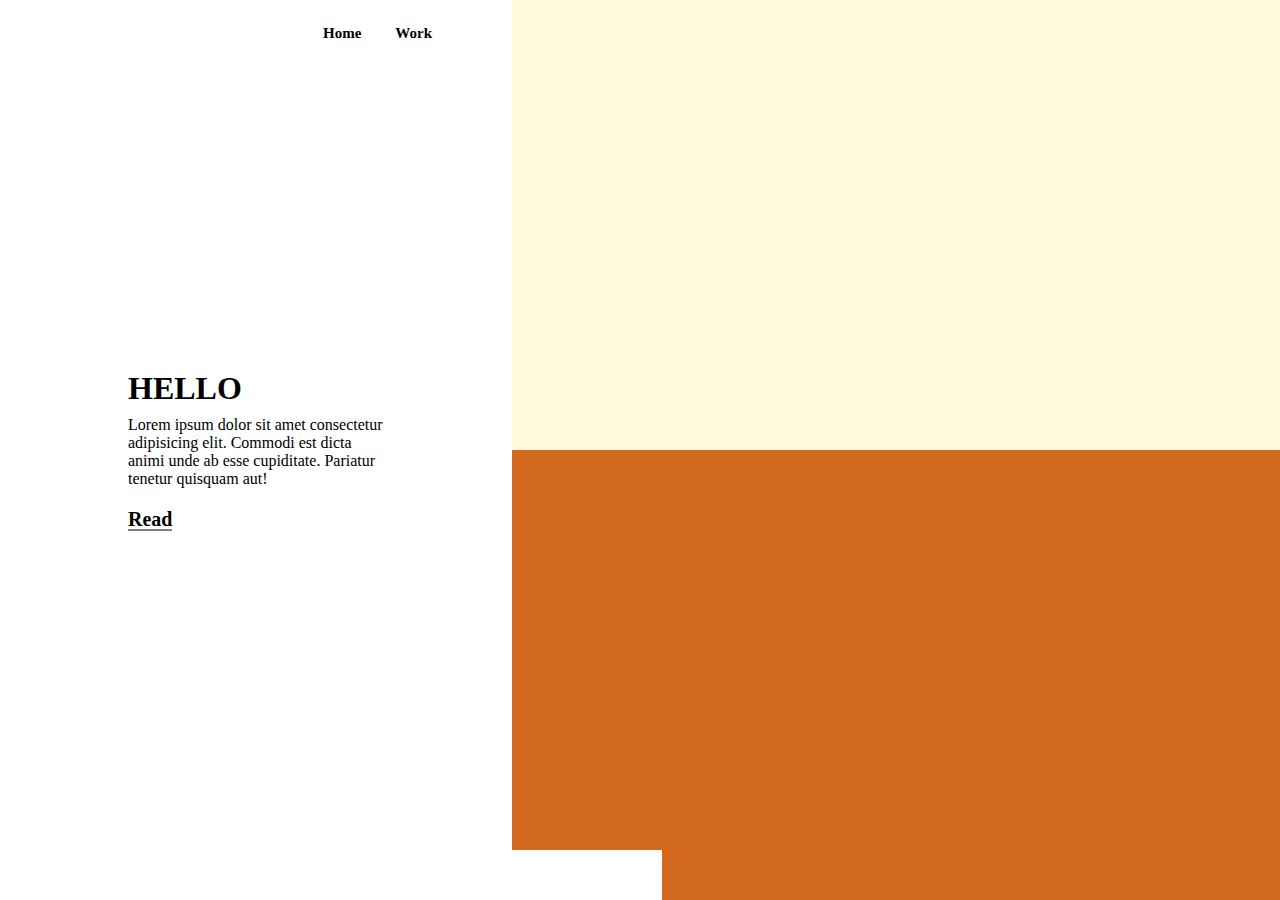
<file: index2.html>
<!DOCTYPE html>
<html lang="en">
<head>
    <meta charset="UTF-8">
    <link rel="stylesheet" href="style2.css">
    <link rel="stylesheet" href="https://cdnjs.cloudflare.com/ajax/libs/font-awesome/6.5.1/css/all.min.css" integrity="sha512-DTOQO9RWCH3ppGqcWaEA1BIZOC6xxalwEsw9c2QQeAIftl+Vegovlnee1c9QX4TctnWMn13TZye+giMm8e2LwA==" crossorigin="anonymous" referrerpolicy="no-referrer" />
    <meta name="viewport" content="width=device-width, initial-scale=1.0">
    <title>Document</title>
</head>
<body>
    <div id="main">
        <div id="left">
            <div class="header">
                <i class="fa-solid fa-arrow-left"></i>
                <div class="h-right">
                    <a href="">Home</a>
                    <a href="">Work</a>
                    <i class="fa-brands fa-twitter" style="color: #005eff;"></i>
                </div>
            </div>
            <div class="middle">
                <h1>HELLO</h1>
                <p>Lorem ipsum dolor sit amet consectetur adipisicing elit. Commodi est dicta animi unde ab esse cupiditate. Pariatur tenetur quisquam aut!</p>
                <a href="">Read</a>
            </div>
        </div>
        <div id="right">
            <div class="r-top">
                <div class="r-topl">
                    
                </div>
                <div class="r-topr"></div>
            </div>
            <div class="r-bottom">
                <div class="b-left">
                    <i class="fa-solid fa-chevron-left"></i>
                    <i class="fa-solid fa-chevron-right"></i>
                </div>
            </div>
        </div>
    </div>
</body>
</html>
</file>
<file: style2.css>
* {
  margin:0;
  padding:0;
  box-sizing:border-box
}

html,body {
  width:100%;
  height:100%;
}
#main{
    width: 100%;
    height: 100%;
    /* background-color: cadetblue; */
    display: flex;
}
#left{
    width: 40%;
    height: 100%;
    position: relative;
    /* background-color: white; */
}
#left .header{
    display: flex;
    justify-content: space-between;
    padding: 20px 50px;
    align-items: center;
}
.header a{
    margin-right: 30px;
    text-decoration: none;
    color: black;
    font-size: 15px;
    font-weight: 600;
}
.header i{
    font-size: 20px;
    cursor: pointer;
}
#left  .middle{
  position: absolute;
  left: 50%;
  top: 50%;
  transform: translate(-50% , -50%);
  transition: all linear 0.5s;
}
.middle p{
    margin-bottom: 20px;
    margin-top: 9px;
}
.middle a{
    text-decoration: none;
    color: black;
    font-size: 20px;
    font-weight: 600;
    border-bottom: 1px solid black;

}
#right{
    width: 60%;
    height: 100%;
    background-color: chocolate;
}
.r-top{
    width: 100%;
    height: 50%;
    background-color: cornsilk;
    display: flex;
}
.r-bottom{
    width: 100%;
    height: 50%;
    /* background-color: blueviolet; */
    background-image: url(https://plus.unsplash.com/premium_photo-1675237625619-4fdb5e21ef87?q=80&w=1470&auto=format&fit=crop&ixlib=rb-4.0.3&ixid=M3wxMjA3fDB8MHxwaG90by1wYWdlfHx8fGVufDB8fHx8fA%3D%3D);
    background-position: center;
    background-size: cover;
    position: relative;
}
.r-topl{
    width: 50%;
    height: 100%;
    /* background-color: yellow; */
    background-image: url(https://images.unsplash.com/photo-1557800636-894a64c1696f?q=80&w=1530&auto=format&fit=crop&ixlib=rb-4.0.3&ixid=M3wxMjA3fDB8MHxwaG90by1wYWdlfHx8fGVufDB8fHx8fA%3D%3D);
    background-position: center;
    background-size: cover;
}
.r-topr{
    width: 50%;
    height: 100%;
    /* background-color: rgb(7, 64, 65); */
    background-image: url(https://images.unsplash.com/photo-1586788224331-947f68671cf1?q=80&w=1374&auto=format&fit=crop&ixlib=rb-4.0.3&ixid=M3wxMjA3fDB8MHxwaG90by1wYWdlfHx8fGVufDB8fHx8fA%3D%3D);
    background-position: center;
    background-size: cover;
}
.b-left{
    width: 150px;
    height: 50px;
    background-color: rgb(255, 255, 255);
    position: absolute;
    top: 100%;
    transform: translate(0 , -100%);
    display: flex;
    justify-content: space-between;
    align-items: center;
    padding: 0 20px;
}
.b-left i{
    font-size: 30px;
    cursor: pointer;
    
}

/* Media Query */

@media (max-width : 600px) {

    #main{
        display: block;
    }
    #left{
       display: block;
       width: auto;
    }
    #left .middle p{
        font-size: 25px;
        /* text-align: justify; */
        width: 300px;
    }
    #left .header{
        padding: 10px 10px;
    }
    .h-right{
        margin-right: -0px;
    }
    .r-top{
        display: block;
        /* position: relative; */
    }
    .r-top .r-topl{
        /* position: absolute; */
        width: 200%;
        display: block;
    }
    .r-top .r-topr{
        width: 200%;
    }
    .r-bottom{
        margin-top: 332px;
        width: 200%;
    }
}
</file>
